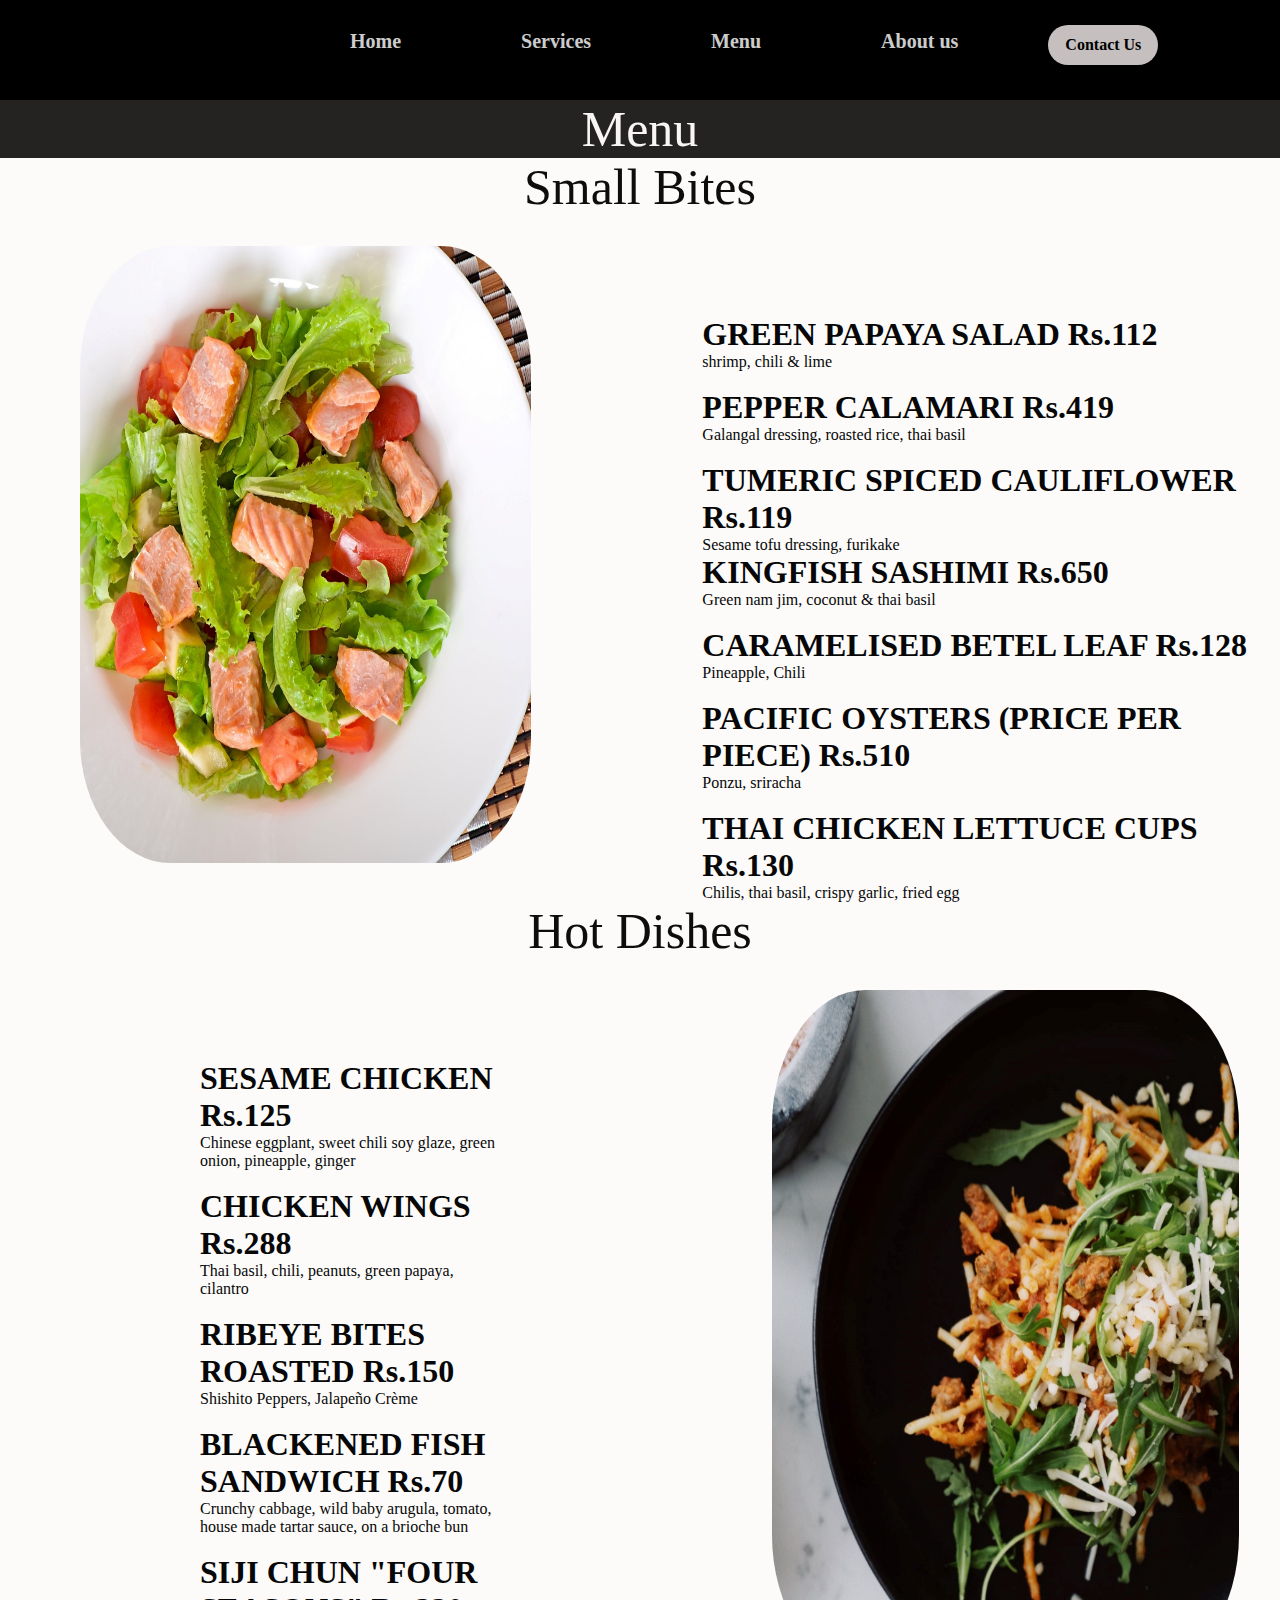
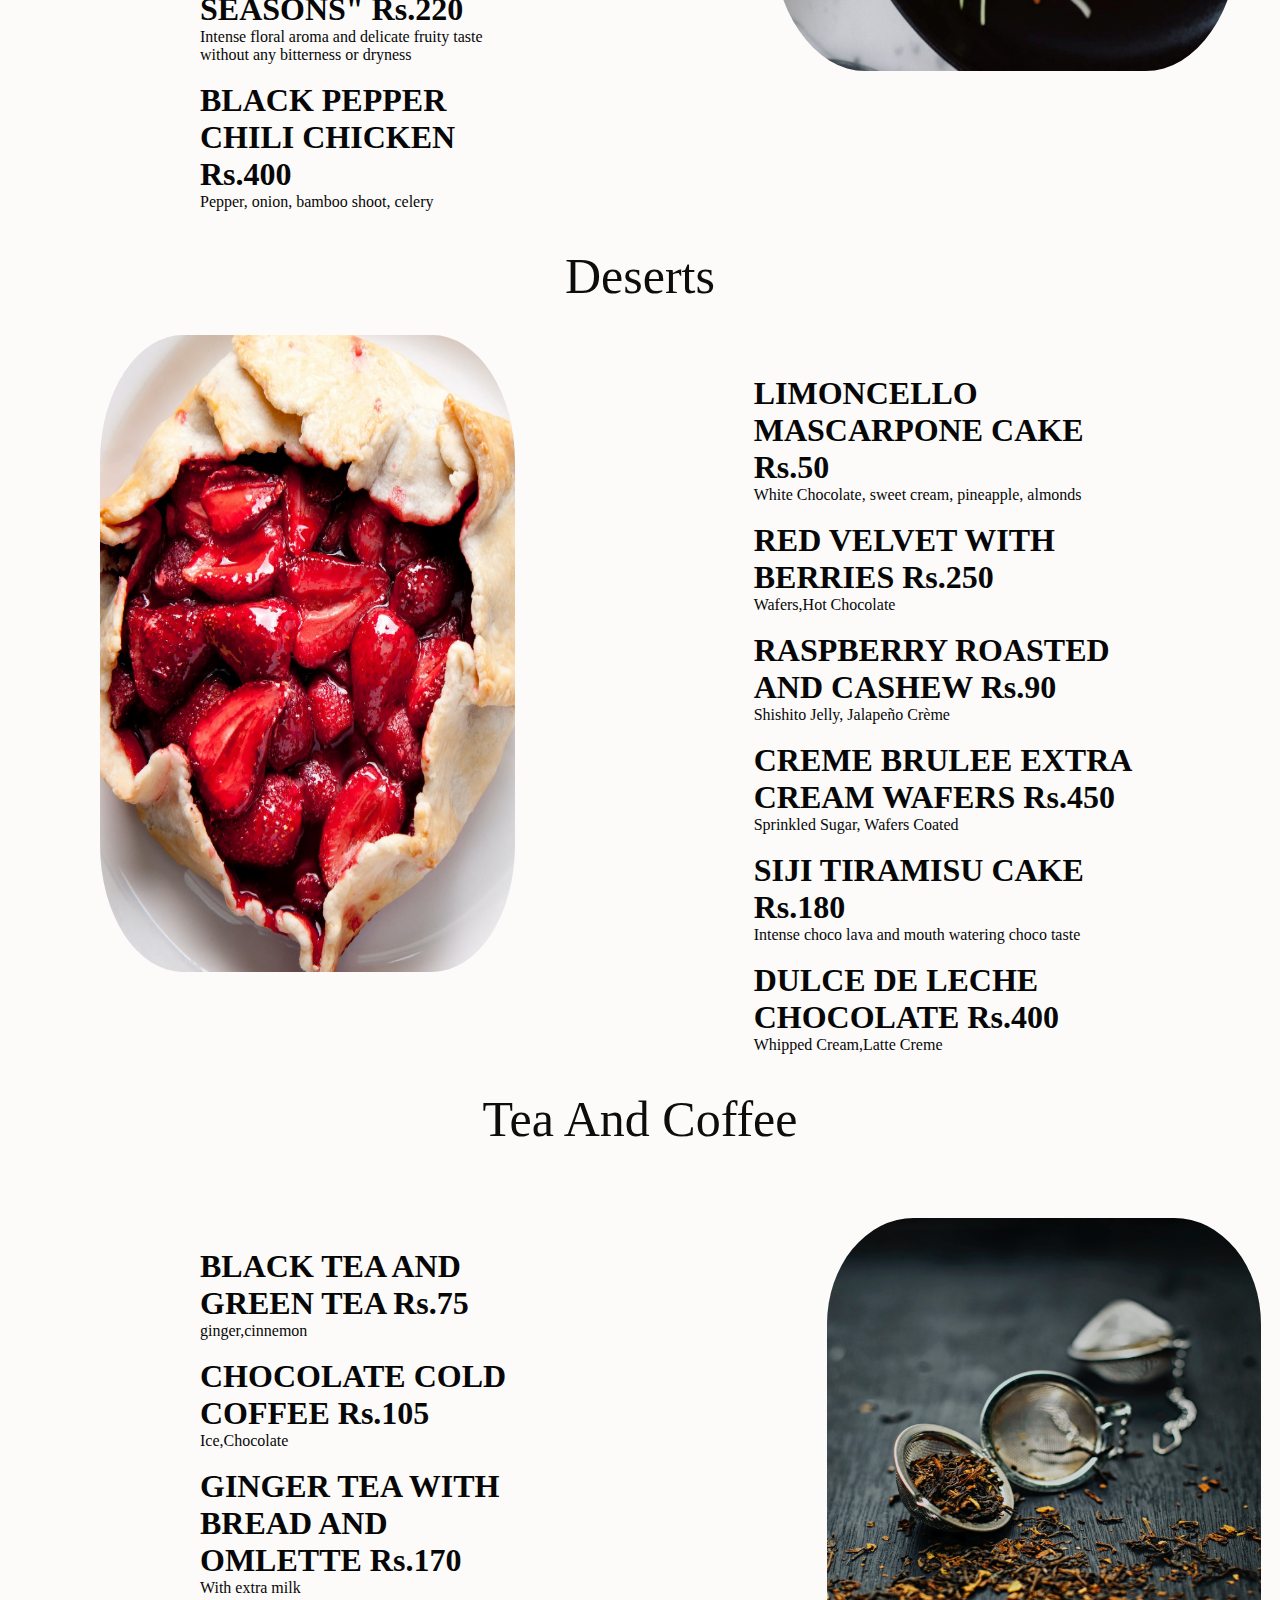
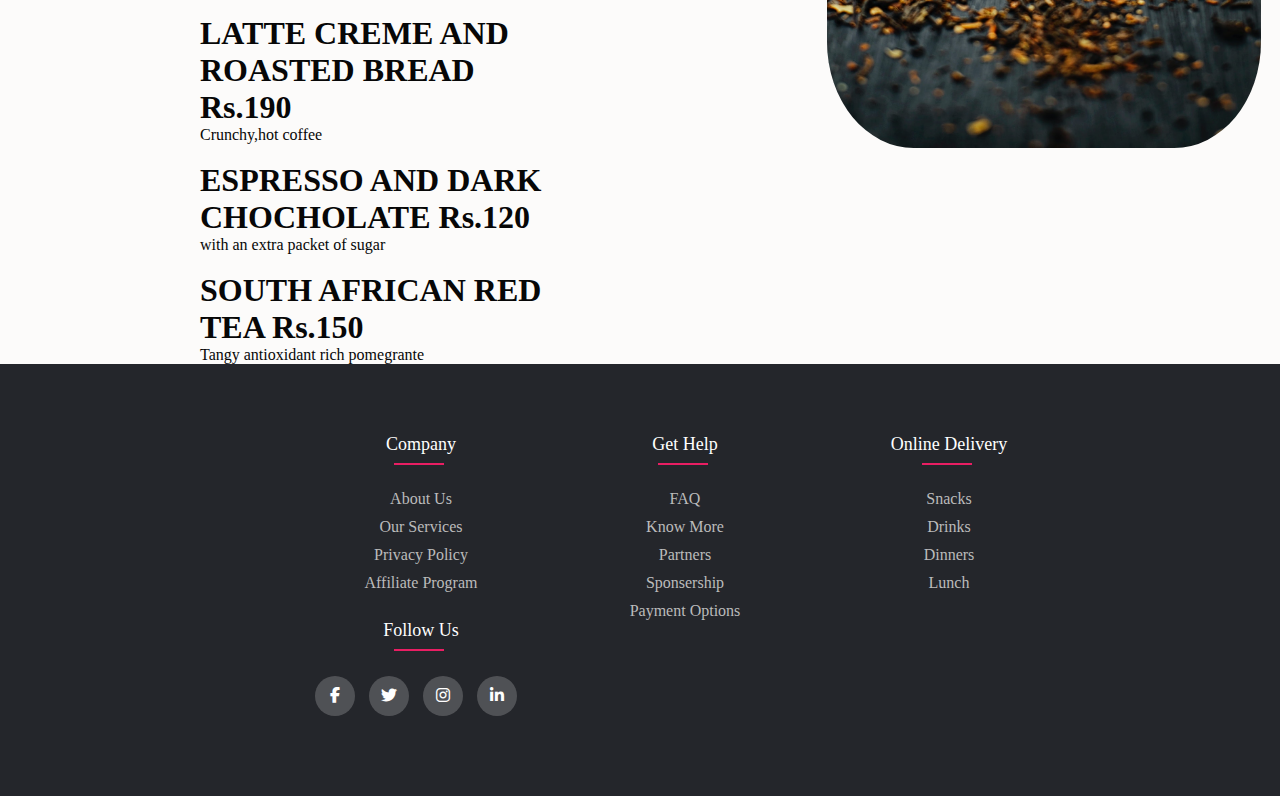
<file: menu.html>
<!DOCTYPE html>
<html lang="en">
<head>
    <meta charset="UTF-8">
    <meta name="viewport" content="width=device-width, initial-scale=1.0">
    <link rel="stylesheet" href="style.css">
	<link rel="stylesheet" href="https://cdnjs.cloudflare.com/ajax/libs/font-awesome/6.4.0/css/all.min.css">
	<script src="https://ajax.googleapis.com/ajax/libs/jquery/3.6.4/jquery.min.js"></script>
    <title>Menu</title>
</head>
<body style="background-color: bisque;">
    
    <nav class="navbar1">
        <ul class="items1">
            <li><a href="index.html">Home</a></li>
            <li><a href="services.html">Services</a></li>
            <li><a href="#">Menu</a></li>
            <li><a href="about.html">About us</a></li>
            <button id="contact"><a href="contact.html" style="color: black; font-weight: bold;">Contact Us</a></button>
        </ul>  
    </nav>
    <p style= "text-align: center;
    color: rgb(249, 245, 245);
    font-size: 50px;
    font-family: 'Vivaldi'; background-color: rgb(37, 34, 34);">Menu</p>
    <section style="background-color: rgb(252, 251, 250);">
	<p class="menuhead">Small Bites</p>
<div class="cortation">
	<div class="menus">
		<img src="images/menuimg1.jpg" id="overimg">
		</div>

	
	<div class="menucontent">
		<h1>GREEN PAPAYA SALAD Rs.112</h1> 
         <p>shrimp, chili & lime</p>
		 <br>

<h1>PEPPER CALAMARI Rs.419</h1>
<p>Galangal dressing, roasted rice, thai basil</p>
<br>
<h1>TUMERIC SPICED CAULIFLOWER Rs.119</h1>
<p>Sesame tofu dressing, furikake</p>
<h1>KINGFISH SASHIMI Rs.650</h1>
<p>Green nam jim, coconut & thai basil</p>
<br>
<h1>CARAMELISED BETEL LEAF Rs.128</h1>
<p> Pineapple, Chili</p>
<br>
<h1>PACIFIC OYSTERS (PRICE PER PIECE) Rs.510</h1>
<p>Ponzu, sriracha</p>
<br>
<h1>THAI CHICKEN LETTUCE CUPS Rs.130</h1>
<p>Chilis, thai basil, crispy garlic, fried egg</p>
</div>
	</div>
	</div>
	</section>

<section style="background-color: rgb(252, 251, 250);">
	<p class="menuhead1">Hot Dishes</p>
	<div id="cortation1">
<div class="menucontent1">

	<h1>SESAME CHICKEN Rs.125</h1>
<p>Chinese eggplant, sweet chili soy glaze, green onion, pineapple, ginger</p>
<br>

<h1>CHICKEN WINGS Rs.288</h1>
<p>Thai basil, chili, peanuts, green papaya, cilantro</p>
<br>
<h1>RIBEYE BITES ROASTED Rs.150</h1>
<p>Shishito Peppers, Jalapeño Crème</p>
<br>
<h1>BLACKENED FISH SANDWICH Rs.70</h1>
<p>Crunchy cabbage, wild baby arugula, tomato, house made
	 tartar sauce, on a brioche bun</p>
	 <br>
<h1>SIJI CHUN "FOUR SEASONS" Rs.220</h1>
<p>Intense floral aroma and delicate
	 fruity taste without any bitterness or dryness</p>
	 <br>
<h1>BLACK PEPPER CHILI CHICKEN Rs.400</h1>
<p>Pepper, onion, bamboo shoot, celery</p>
</div>

	<div class="menus1">
	<img src="images/menuimg2.jpeg" id="overimg">
	</div>

</div>
</div>
<br>
<br>
</section>

<section style="background-color: rgb(252, 251, 250);">
	<p class="menuhead2">Deserts</p>
	<div id="cortation2">
        <div class="menus2">
            <img src="images/menuimg3.jpeg" id="overimg">
            </div>
<div class="menucontent2">

	<h1>LIMONCELLO MASCARPONE CAKE Rs.50</h1>
<p>White Chocolate, sweet cream, pineapple, almonds</p>
<br>

<h1>RED VELVET WITH BERRIES Rs.250</h1>
<p>Wafers,Hot Chocolate</p>
<br>
<h1>RASPBERRY ROASTED AND CASHEW Rs.90</h1>
<p>Shishito Jelly, Jalapeño Crème</p>
<br>
<h1>CREME BRULEE EXTRA CREAM WAFERS Rs.450</h1>
<p>Sprinkled Sugar, Wafers Coated</p>
	 <br>
<h1>SIJI TIRAMISU CAKE Rs.180</h1>
<p>Intense choco lava and mouth watering
	 choco taste</p>
	 <br>
<h1>DULCE DE LECHE CHOCOLATE Rs.400</h1>
<p>Whipped Cream,Latte Creme</p>
</div>
</div>
</div>
<br>
<br>
</section>

<section style="background-color: rgb(252, 251, 250);">
	<p class="menuhead1">Tea And Coffee</p>
	<div id="cortation1">
<div class="menucontent1">

	<h1>BLACK TEA AND GREEN TEA Rs.75</h1>
<p>ginger,cinnemon</p>
<br>

<h1>CHOCOLATE COLD COFFEE Rs.105</h1>
<p>Ice,Chocolate</p>
<br>
<h1>GINGER TEA WITH BREAD AND OMLETTE Rs.170</h1>
<p>With extra milk</p>
<br>
<h1>LATTE CREME AND ROASTED BREAD Rs.190</h1>
<p>Crunchy,hot coffee</p>
	 <br>
<h1>ESPRESSO AND DARK CHOCHOLATE Rs.120</h1>
<p>with an extra packet of sugar</p>
	 <br>
<h1>SOUTH AFRICAN RED TEA Rs.150</h1>
<p>Tangy antioxidant rich pomegrante</p>
</div>

	<div class="menus1">
	<img src="images/menuimg4.jpg" id="overimg" style="height: 65%; margin-top: 70px;">
	</div>
	</div>
	</section>
	<!-- Footer -->
	<footer class="footer">
		<div class="container">
		 <div class="row">
		   <div class="footer-col">
			 <h4>company</h4>
			 <ul>
			   <li><a href="#">about us</a></li>
			   <li><a href="#">our services</a></li>
			   <li><a href="#">privacy policy</a></li>
			   <li><a href="#">affiliate program</a></li>
			 </ul>
		   </div>
		   <div class="footer-col">
			 <h4>get help</h4>
			 <ul>
			   <li><a href="#">FAQ</a></li>
			   <li><a href="#">know more</a></li>
			   <li><a href="#">partners</a></li>
			   <li><a href="#">sponsership</a></li>
			   <li><a href="#">payment options</a></li>
			 </ul>
		   </div>
		   <div class="footer-col">
			 <h4>online delivery</h4>
			 <ul>
			   <li><a href="#">snacks</a></li>
			   <li><a href="#">drinks</a></li>
			   <li><a href="#">dinners</a></li>
			   <li><a href="#">lunch</a></li>
			 </ul>
		   </div>
		   <div class="footer-col">
			 <h4>follow us</h4>
			 <div class="social-links">
			   <a href="#"><i class="fab fa-facebook-f"></i></a>
			   <a href="#"><i class="fab fa-twitter"></i></a>
			   <a href="#"><i class="fab fa-instagram"></i></a>
			   <a href="#"><i class="fab fa-linkedin-in"></i></a>
			 </div>
		   </div>
		 </div>
		</div>
	 </footer>


    
</body>
</html>
</file>
<file: style.css>
*{
    margin: 0;
    padding: 0;
}

.navbar
{
font-size: 20px;
display: flex;
/* background-color: rgb(244, 177, 118); */
background: transparent;
background-image: url(images/cafe1.jpg);
height: 100vh;
background-size: cover;
    animation-name: animate;
    animation-duration: 10s;
    animation-iteration-count: infinite;
    opacity: 0.9;

}

.navbar .items h1{
    margin-left: 70px;
    color: rgb(246, 197, 36);
    font-family: "Vladimir Script";
    font-size: 70px;
    rotate: -10deg;
    margin-top: -40px;
    text-shadow:  2px 2px black;

}
.items{
    list-style-type: none;
    display: flex;
    font-family: "Open Sans";
    margin-top: 70px;
    opacity: 0.8;
    padding-left: 20rem;
    gap: 40px;
}
.items li{
    color: white;
    font-weight: bold;
    gap: 5px;
   
}
.navbar .items button{
    height: 40px;
    width: 110px;
    margin-top: -10px;
    font-size: 16px;
    font-family: "Georgia";
    border-radius: 30px;
    border-style: none;
    background-color: rgb(248, 239, 239);
}

@keyframes animate{

    0%{

        background-image: url('images/cafe1.jpg');
    }

25%{

    background-image: url('images/cafe2.jpg');
}

50%{

   background-image: url('images/cafe3.jpg');
}
75%{

   background-image: url('images/cafe4.jpg');
}
      
}

.our img{
    width: 100%;
    height: 100%;
   border-radius: 100%;
   margin-top: 20px;
   padding-left: 40px;
}
.our{
    display: flex; 
    margin-left: 30px;
}


.our .two{
    background-color: peru;
    margin-right:100px;
    margin-top: 50px;
    padding-right: 40px;
    color: white;
    font-weight: "Open Sans";
}
.our .two p{
    font-size: 20px;
    text-align: center;
    padding-left: 30px;
    padding-top: 30px;
    line-height: 30px;
}
.our .two h1{
    font-family: "Vladimir Script";
    text-align: center;
    font-weight: lighter;
    font-size: 60px;

}

.our .two button{
    width: 100px;
    height: 50px;
    margin-top: 10px;
    color: white;
    font-size: 15px;
    font-family: "Open Sans";
    border-style: none;
    background-color: rgb(244, 177, 118);
}
.two button:hover{
    background-color: black;
    color: white;
}

.cortation{
    display: flex;
}

.meal{
    display: flex;
    /* background-color: rgb(253, 161, 80); */
    margin-top: 50px;
    
}
.meal1{
    font-size: 20px;
    margin-top: 120px;
    padding-left: 50px;
    font-family: "Open Sans";
}
.meal h1{
 color: white;
 margin-left: 40%;
 text-shadow:1px 1px black;
margin-top: 50px;

}
.meal p{
    color: grey;
    margin-left: 40%;


}
.meal2 img{
    width: 80%;
    height: 70vh;
    margin-right: -140px;
    margin-left: 200px;  
}

#button{
    margin-top: 10px;
    margin-left: 10px;

    background-color: rgb(247, 121, 121);
    color: white;
    font-size: 20px;
    border-style: none;
}

#menu
{
    font-size: 40px;
    position: absolute;
    color: white;
    font-family: "Open Sans";
    right: 180px;
    margin-top: 220px;
    opacity: 0.7;
}

.menuhead{
    text-align: center;
    color: rgb(13, 13, 13);
    font-size: 50px;
    font-family: 'Vivaldi';

}



.menus img{
    width:50%;
    margin-left: 80px;
    height: 90%;
    margin-top: 30px;
    border-radius: 20%;
}


.menucontent{
    gap: 3px;
    margin-left: -200px;
    margin-top: 100px;
    color: rgb(7, 7, 7);
}


.menuhead1{
    text-align: center;
color: rgb(13, 13, 13);
font-size: 50px;
font-family: 'Vivaldi';
}

.menus1 img{
    width:60%;
    margin-left: 270px;
    height: 80%;
    margin-top: 30px;
    border-radius: 20%;
}

.menucontent1{
    gap: 3px;
    margin-left: 200px;
    margin-top: 100px;
    padding-top: -20px;
    color: rgb(7, 7, 7);
}
#cortation1
{
    display: flex;
}

.menuhead2{
    text-align: center;
color: rgb(13, 13, 13);
font-size: 50px;
font-family: 'Vivaldi';
}

.navmenu p{
    font-family: "Vivaldi";
    text-align: center;
    background-color: rgb(55, 53, 53);
    font-size: 20px;
    
}

.menus2 img{
    width:55%;
    margin-left: 100px;
    height: 85%;
    margin-top: 30px;
    border-radius: 20%;
}

.menucontent2{
    gap: 3px;
   margin-right: 130px ;
    margin-top: 70px;
    padding-top: -20px;
    color: rgb(7, 7, 7);
}
#cortation2
{
    display: flex;
}

/* menu end */

.home1{
    padding-top: 13rem;
    display: grid;
    grid-template-columns: 2fr 1fr;
    align-items: center;
    gap: 2rem;
    color: rgb(18, 17, 17);
    background-color: 
    "";
  }
  
  .home1{
    padding: 2rem 9%;
  }
  
  .home1 .image1 img {
    width: 100%;
    box-shadow: 0 0 2px 2px white;
  }

  .home1 .content1 h1 {
    font-size: 3rem;
    font-weight: 700;
    margin-bottom: 2rem;
    font-family: "Vivaldi";
    color: white;
    opacity: 0.8;
    width: 90%;
  }
  
  .home1 .content1 p {
    color: var(--grey);
    font-size: 1rem;
    margin-bottom: 2rem;
    color: white;
    opacity: 0.8;
  }



/* carousal */

  /* .gallery1{
	padding: 1rem;
	display: grid;
	grid-template-columns: repeat(10, 80vw);
	grid-template-rows: 1fr;
	grid-column-gap: 1rem;
	grid-row-gap: 1rem;
	overflow: scroll;
	height: 90vh;
	scroll-snap-type: both mandatory;
	scroll-padding: 1rem;
}

.active {
	scroll-snap-type: unset;
}
.cards img{
    width: 100%;
    height: 100%;
    background-size: contain;
} */

/* .cards{
	scroll-snap-align: center;
	display: inline-block;
	border-radius: 3px;
	font-size: 0;
} */

/* about us content */



/* about us content end */

/* Carousal end */

@import url('https://fonts.googleapis.com/css2?family=Poppins:wght@300;400;500;600;700&display=swap');
.container{
  max-width: 1170px;
  margin:auto;
}

a{
    text-decoration: none;
    color: white;
}
.row{
  display: flex;
  flex-wrap: wrap;
  margin-left: 20%;
}
ul{
  list-style: none;
}
.footer{
  background-color: #24262b;
    padding: 70px 0;
}
.footer-col{
   width: 25%;
   padding: 0 15px;
}
.footer-col h4{
  font-size: 18px;
  color: #ffffff;
  text-transform: capitalize;
  margin-bottom: 35px;
  font-weight: 500;
  position: relative;
}
.footer-col h4::before{
  content: '';
  position: absolute;
  left: 90px;
  bottom: -10px;
  background-color: #e91e63;
  height: 2px;
  box-sizing: border-box;
  width: 50px;
}
.footer-col ul li:not(:last-child){
  margin-bottom: 10px;
}
.footer-col ul li a{
  font-size: 16px;
  text-transform: capitalize;
  color: #ffffff;
  text-decoration: none;
  font-weight: 300;
  color: #bbbbbb;
  display: block;
  transition: all 0.3s ease;
}
.footer-col ul li a:hover{
  color: #ffffff;
  padding-left: 8px;
}
.footer-col .social-links a{
  display: inline-block;
  height: 40px;
  width: 40px;
  background-color: rgba(255,255,255,0.2);
  margin:0 10px 10px 0;
  text-align: center;
  line-height: 40px;
  border-radius: 50%;
  color: #ffffff;
  transition: all 0.5s ease;
}
.footer-col .social-links a:hover{
  color: #24262b;
  background-color: #ffffff;
}

/*responsive
@media(max-width: 767px){
  .footer-col{
    width: 50%;
    margin-bottom: 30px;
}
}
@media(max-width: 574px){
  .footer-col{
    width: 100%;
}
}

/* Services HTML */

.items1{
    list-style-type: none;
    display: flex;
    font-family: "Open Sans";
    margin-top: 70px;
    opacity: 0.8;
    padding-left: 20rem;
    gap: 40px;
}
.items1 li{
    color: white;
    font-weight: bold;
    gap: 5px;
    font-size: 20px;
    margin-top: 30px;
    margin-right: 50px;
    margin-left: 30px;
    
   
}

/* navbar for other pages */

.navbar1{
    background-color: black;
    height: 100px;
    margin-top: -70px;
}

.navbar1 .items1 button{
    height: 40px;
    width: 110px;
    margin-top: 25px;
    font-size: 16px;
    font-family: "Georgia";
    border-radius: 30px;
    border-style: none;
    background-color: rgb(248, 239, 239);
}

/* menu html */



/* section  again*/

.home1{
    padding: 2rem 9%;
    display: grid;
  }

  .home1 .image1 img {
    width: 80%;
    box-shadow: 0 0 2px 2px white;
  }

  .home1 .content1 h1 {
    font-size: 3rem;
    font-weight: 700;
    margin-bottom: 2rem;
    font-family: "Bahnschrift Light";
    color: white;
    opacity: 0.8;
  }
  .para{
    
    width: 100rem;
    margin-right: 40px;
  }
  .content1{
    display: flex;
    width: 90%;
    
  }
  
  .home1 .content1 p {
    color: var(--grey);
    font-size: 1rem;
    margin-bottom: 2rem;
    color: white;
    opacity: 0.8;
    font-family: "Bahnschrift Light";
  }

  .image1{
   width: 90%;
  }


  /* about us  */

  #home {
    width: 100%;
    padding: 3rem;
    display: flex;
    flex-wrap: wrap;
    align-items: center;
    justify-content: space-around;
}

.home-left {
    height: 300px;
    position: relative;
}

.home-left img {
    height: 100%;
    border-radius: 10px;
}

.home-right {
    width: 50%;
}

.home-heading {
    font-size: 2rem;
    margin-bottom: 10px;
}

.home-para {
    margin-bottom: 20px;
}

.btn {
    text-decoration: none;
    color: black;
    font-weight: bold;
    position: relative;
    width: 0;
}

.btn:hover::after {
    content: '';
    height: 4px;
    position: absolute;
    background-color: rgb(14, 14, 14);
    left: 0;
    bottom: -10px;
    animation: width;
    animation-duration: 0.5s;
    animation-fill-mode: forwards;
    border-radius: 5px;
}

@keyframes width {
    0% {
        width: 0%;
    }

    100% {
        width: 100%;
    }
}
  #workFlow {
    width: 100%;
    display: flex;
    justify-content: center;
    align-content: center;
    flex-direction: column;
    text-align: center;
    margin-bottom: 4rem;
}

.heading {
    margin: 1rem auto;
    text-align: center;
}

.para1{
    margin: 1rem auto;
}

.num-container {
    width: 70%;
    margin: 1rem auto;
    display: flex;
    align-items: center;
    justify-content: space-between;
}

.num-item {
    font-size: 1.5rem;
    line-height: 1.4rem;
    color: rgb(13, 13, 14);
}

/* Our Goal */
#goal {
    width: 80%;
    margin: 2rem auto;
    display: flex;
    justify-content: space-around;
    flex-wrap: wrap;
    align-items: center;
}

.goal-left {
    width: 60%;
    line-height: 2rem;
}

.goal-left h2 {
    font-size: 2.4rem;
}

.goal-left p {
    line-height: 1.5rem;
    margin: 1rem 0;
}

.goal-left ul {
    list-style: none;
    margin-bottom: 1rem;
}

.goal-left ul li::before {
    line-height: 1.5rem;
    content: '✓';
    color: red;
}

.goal-right {
    position: relative;
    width: 35%;
}

.goal-right img {
    width: 100%;
    cursor: pointer;
    border-radius: 10px;
    filter: drop-shadow(3px 4px 5px black);
    transition: all 0.2s linear;
}

.goal-right img:hover {
    transform: translateY(-5px);
    filter: drop-shadow(5px 6px 7px black);
}

/* Our Team */
#our-Team {
    width: 80%;
    margin: 4rem auto 1rem;
}

#our-Team h2 {
    text-align: center;
    margin: 1rem auto 4rem;
    position: relative;
}

#our-Team h2::after {
    content: '';
    height: 4px;
    margin: 0 auto;
    text-align: center;
    width: 15%;
    background-color: rgb(9, 9, 9);
    position: absolute;
    left: 50%;
    bottom: -10px;
    border-radius: 5px;
    transform: translate(-50%);
}

.teamContainer {
    width: 70%;
    margin: 0 auto;
    display: flex;
    flex-wrap: wrap;
    justify-content: space-between;
}

.team-item {
    display: flex;
    flex-direction: column;
    justify-content: center;
    align-items: center;
    margin: 0.5rem;
}

.team-item h5 {
    margin-top: 1rem;
    font-size: 1.1rem;
}

.team-item span {
    margin-top: .4rem;
    font-weight: bold;
    text-transform: uppercase;
    color: rgb(2, 2, 2);
}

.team-item img {
    width: 50%;
}

footer {
    padding: 1rem 0;
    text-align: center;
}

@media screen and (max-width: 784px) {
    #list {
        display: none;
    }

    #hamBurger {
        cursor: pointer;
        display: block;
        z-index: 20;
        font-size: 2rem;
    }

    .navbar .responsive {
        display: flex;
        flex-direction: column;
        position: fixed;
        top: 0%;
        left: 100%;
        padding: 2rem 0;
        z-index: 2;
        height: 100vh;
        background-color: rgb(24, 23, 24);
        width: 100%;
        transition: all 0.5s linear;
        opacity: 0.9;
    }

    .navbar ul li {
        margin: 0.4rem 0;
    }

    .responsive.active {
        left: 0%;
    }

    .goal-right {
        width: 100%;
        margin: 0 auto 2rem;
    }

    .goal-left {
        width: 100%;
        text-align: center;
    }

    #goal {
        flex-direction: column-reverse;
    }
}

@media screen and (max-width: 633px) {
    #home {
        flex-direction: column;
    }

    .home-left {
        width: 100%;
        height: auto;
    }

    .home-left img {
        width: 100%;
    }

    .home-right {
        margin-top: 2rem;
        width: 100%;
    }

    .para1{
        width: 90%;
    }

    .num-container {
        flex-direction: column;
    }

    .num-item {
        margin: 1rem;
    }

    .teamContainer {
        justify-content: center;
    }
}

.reservation{text-align: center; font-family: "Bahnschrift Light;"}
.box{padding-top: 9%;}

.box h1{
	color:bisque;
    font-family: "Bahnschrift Light";
}

.box hr{
	margin-left: 40%;
	margin-right: 40%;
	border-top: 2px solid bisque;
}

.box input{
	min-width: 50%;
	height: 37px;
	padding-left: 1.5%;
	border: 1px solid black;
	margin-top: 2.5%;
	font-weight: bold;
}

.box button{
	min-width: 9%;
	height: 40px;
	text-decoration: none;
	background-color: #1e1219;
	border: none;
	margin-top: 3%;
	margin-left: 2%;
}
</file>
